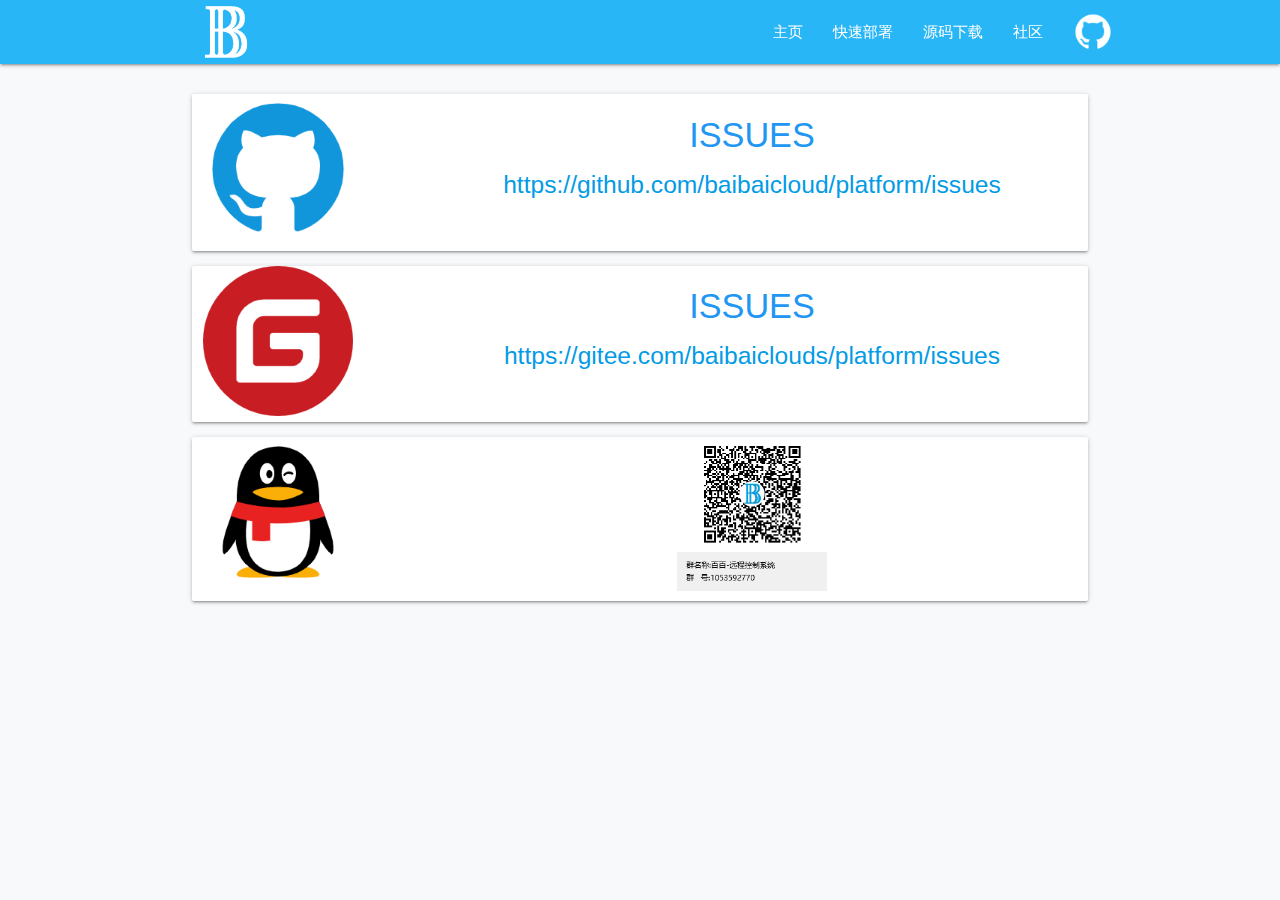
<file: community.html>
<!DOCTYPE html>
<html lang="en">

<head>
    <meta http-equiv="Content-Type" content="text/html; charset=UTF-8" />
    <meta name="viewport" content="width=device-width, initial-scale=1" />
    <title>百百-远程控制-社区</title>

    <!-- CSS  -->
    <link href="css/icon.css" rel="stylesheet">
    <link href="css/materialize.min.css" type="text/css" rel="stylesheet" media="screen,projection" />
    <link href="css/style.css" type="text/css" rel="stylesheet" media="screen,projection" />
</head>

<body style="background-color:#F8F9FA;">
    <div class="navbar-fixed">
        <nav class="light-blue lighten-1" role="navigation">
            <div class="nav-wrapper container">
                <a id="logo-container" href="#" class="brand-logo">
                    <img src="./image/bb-white.png" width="65">
                </a>
                <ul class="right hide-on-med-and-down">
                    <li><a href="./index.html">主页</a></li>
                    <li><a href="https://gitee.com/baibaiclouds/deployment-platform/blob/master/README.md" target="back">快速部署</a></li>
                    <li><a href="https://gitee.com/baibaiclouds" target="back">源码下载</a></li>
                    <li><a href="#">社区</a></li>
                    <li><a href="https://gitee.com/baibaiclouds" target="back"><img src="image/github-white.png" width="40" style="margin-top: 12px; position: absolute;" /></a></li>
                </ul>
            </div>
        </nav>
    </div>

    <div class="container">
        <br>
        <div class="card row">
            <div class="col s3">
                <img src="./image/github.png" width="150">
            </div>
            <div class="col s9 center">
                <h4 class="blue-text">ISSUES</h4>
                <a href="https://github.com/baibaicloud/platform/issues" target="bank">
                    <h5>https://github.com/baibaicloud/platform/issues</h5>
                </a>
            </div>
        </div>
        <div class="card row">
            <div class="col s3">
                <img src="./image/gitee.png" width="150">
            </div>
            <div class="col s9 center">
                <h4 class="blue-text">ISSUES</h4>
                <a href="https://gitee.com/baibaiclouds/platform/issues" target="bank">
                    <h5>https://gitee.com/baibaiclouds/platform/issues</h5>
                </a>
            </div>
        </div>
        <div class="card row">
            <div class="col s3">
                <img src="./image/qq.png" width="150">
            </div>
            <div class="col s9 center">
                <img src="./image/qqbb.png" width="150">
            </div>
        </div>
    </div>

    <!--  Scripts-->
    <script src="js/jquery-2.1.1.min.js"></script>
    <script src="js/materialize.min.js"></script>
    <script src="js/marked.min.js"></script>
    <script src="js/init.js"></script>

</body>

</html>
</file>
<file: css/icon.css>
/* fallback */
@font-face {
  font-family: 'Material Icons';
  font-style: normal;
  font-weight: 400;
  src: url(./flUhRq6tzZclQEJ-Vdg-IuiaDsNc.woff2) format('woff2');
}

.material-icons {
  font-family: 'Material Icons';
  font-weight: normal;
  font-style: normal;
  font-size: 24px;
  line-height: 1;
  letter-spacing: normal;
  text-transform: none;
  display: inline-block;
  white-space: nowrap;
  word-wrap: normal;
  direction: ltr;
  -webkit-font-smoothing: antialiased;
}
</file>
<file: css/style.css>
/* Custom Stylesheet */
/**
 * Use this file to override Materialize files so you can update
 * the core Materialize files in the future
 *
 * Made By MaterializeCSS.com
 */

 .page-item {
     background-color: white;
 }
</file>
